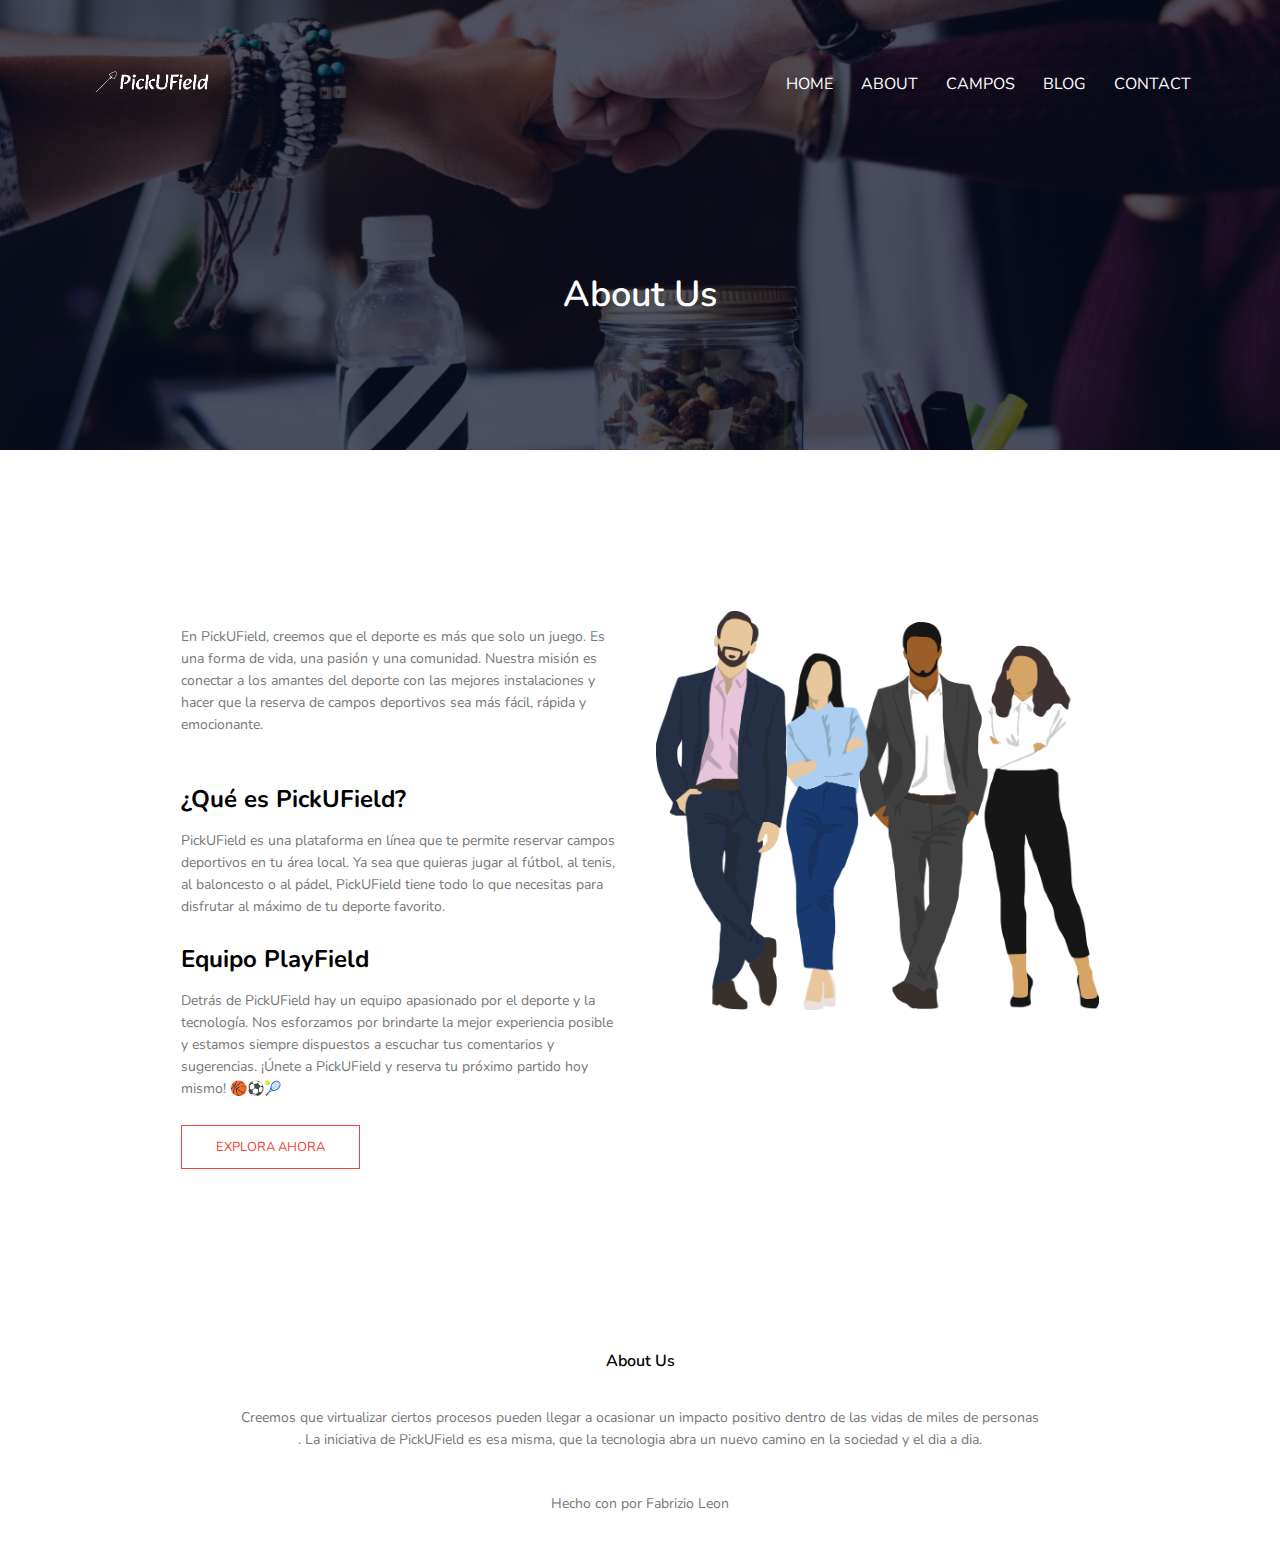
<file: about.html>
<!DOCTYPE html>
<html lang="en">
<head>
  <meta charset="UTF-8">
  <meta name="viewport" content="width=device-width, initial-scale=1.0">
  <link rel="preconnect" href="https://fonts.googleapis.com">
  <link rel="preconnect" href="https://fonts.gstatic.com" crossorigin>
  <link href="https://fonts.googleapis.com/css2?family=Roboto:ital,wght@0,100;0,300;0,400;0,500;0,700;0,900;1,100;1,300;1,400;1,500;1,700;1,900&display=swap" rel="stylesheet">
  <link rel="preconnect" href="https://fonts.googleapis.com">
  <link rel="preconnect" href="https://fonts.gstatic.com" crossorigin>
  <link href="https://fonts.googleapis.com/css2?family=Nunito:ital,wght@0,200..1000;1,200..1000&family=Roboto:ital,wght@0,100;0,300;0,400;0,500;0,700;0,900;1,100;1,300;1,400;1,500;1,700;1,900&display=swap" rel="stylesheet">
  <link rel="stylesheet" href="style.css">
  <link rel="stylesheet" href="https://cdnjs.cloudflare.com/ajax/libs/font-awesome/6.5.2/css/all.min.css" integrity="sha512-SnH5WK+bZxgPHs44uWIX+LLJAJ9/2PkPKZ5QiAj6Ta86w+fsb2TkcmfRyVX3pBnMFcV7oQPJkl9QevSCWr3W6A==" crossorigin="anonymous" referrerpolicy="no-referrer" />
  <title>About Us</title>
</head>
<body>
  <section class="sub-header">
    <nav>
      <a href="index.html"><img src="images/pickufield-high-resolution-logo-white-removebg-preview.png" alt=""></a>
      <div class="nav-links" id="navLinks">
        <i class="fa-solid fa-xmark" onclick="hideMenu()"></i>
        <ul>
          <li><a href="index.html">HOME</a></li>
          <li><a href="about.html">ABOUT</a></li>
          <li><a href="campo.html">CAMPOS</a></li>
          <li><a href="blog.html">BLOG</a></li>
          <li><a href="contact.html">CONTACT</a></li>
        </ul>
      </div>
      <i class="fa-solid fa-bars" onclick="showMenu()"></i>
    </nav>
    <h1>About Us</h1>
    
  </section>

  <!--  about us content -->
  <section class="about-us">
    <div class="row">
      <div class="about-col">
        <h1></h1>
        <p>En PickUField, creemos que el deporte es más que solo un juego. Es una forma de vida, una pasión y una comunidad. Nuestra misión es conectar a los amantes del deporte con las mejores instalaciones y hacer que la reserva de campos deportivos sea más fácil, rápida y emocionante.</p>
        <br>
        <h2>¿Qué es PickUField?</h2>
        <p>PickUField es una plataforma en línea que te permite reservar campos deportivos en tu área local. Ya sea que quieras jugar al fútbol, al tenis, al baloncesto o al pádel, PickUField tiene todo lo que necesitas para disfrutar al máximo de tu deporte favorito.</p>
        <h2>Equipo PlayField</h2>
        <p>Detrás de PickUField hay un equipo apasionado por el deporte y la tecnología. Nos esforzamos por brindarte la mejor experiencia posible y estamos siempre dispuestos a escuchar tus comentarios y sugerencias.

          ¡Únete a PickUField y reserva tu próximo partido hoy mismo! 🏀⚽🎾</p>
        <a href="" class="hero-btn red-btn">EXPLORA AHORA</a>
      </div>
      <div class="about-col">
        <img src="images/aboutus.png" alt="">
      </div>
    </div>
  </section>


  <!-- Pie de pagina -->
  <section class="footer">
    <h4>About Us</h4>
    <p>Creemos que virtualizar ciertos procesos pueden llegar a ocasionar un impacto positivo dentro de las vidas de miles de personas <br>. La iniciativa de PickUField es esa misma, que la tecnologia abra un nuevo camino en la sociedad y el dia a dia.</p>
    <div class="icons">
      <i class="fa-brands fa-facebook"></i>
      <i class="fa-brands fa-x-twitter"></i>
      <i class="fa-brands fa-instagram"></i>
      <i class="fa-brands fa-linkedin"></i>
    </div>
    <p>Hecho con <i class="fa-regular fa-heart"></i> por Fabrizio Leon  </p>
  </section>
   <!---JavaScript for Toogle Menu-->
   <script>
    var navLinks = document.getElementById("navLinks");

    function showMenu() {
      navLinks.style.right = "0";
    }
    
    function hideMenu() {
      navLinks.style.right = "-200px";
    }
  </script>
</body>
</html>
</file>
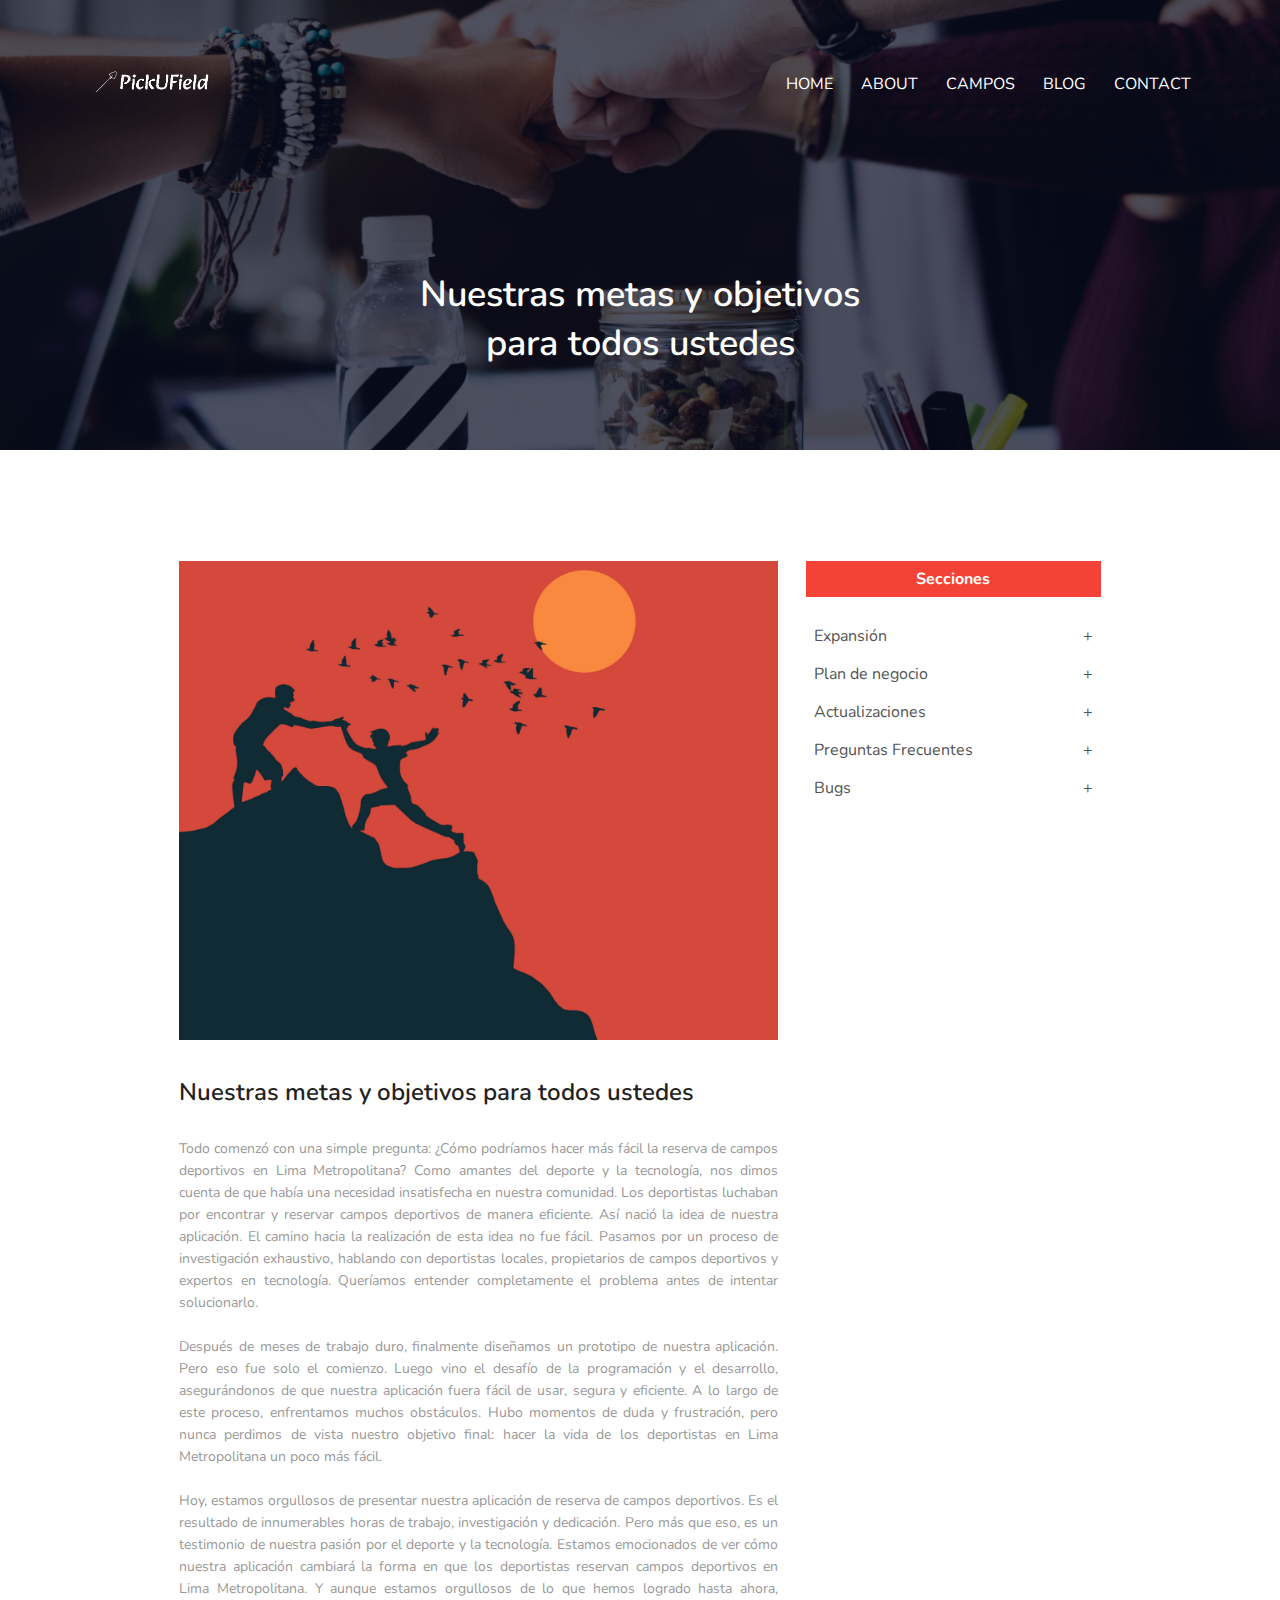
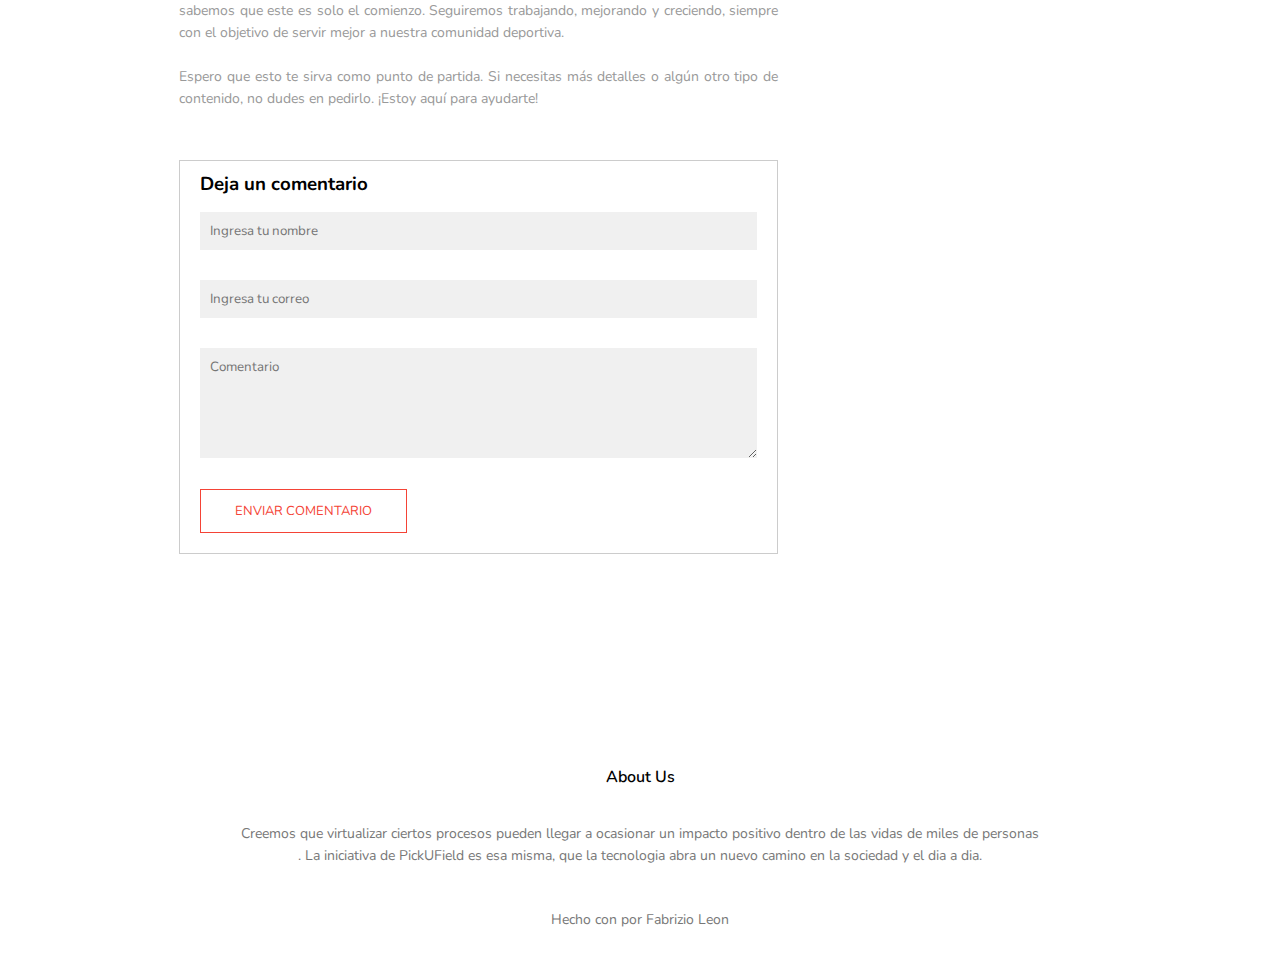
<file: blog.html>
<!DOCTYPE html>
<html lang="en">
<head>
  <meta charset="UTF-8">
  <meta name="viewport" content="width=device-width, initial-scale=1.0">
  <link rel="preconnect" href="https://fonts.googleapis.com">
  <link rel="preconnect" href="https://fonts.gstatic.com" crossorigin>
  <link href="https://fonts.googleapis.com/css2?family=Roboto:ital,wght@0,100;0,300;0,400;0,500;0,700;0,900;1,100;1,300;1,400;1,500;1,700;1,900&display=swap" rel="stylesheet">
  <link rel="preconnect" href="https://fonts.googleapis.com">
  <link rel="preconnect" href="https://fonts.gstatic.com" crossorigin>
  <link href="https://fonts.googleapis.com/css2?family=Nunito:ital,wght@0,200..1000;1,200..1000&family=Roboto:ital,wght@0,100;0,300;0,400;0,500;0,700;0,900;1,100;1,300;1,400;1,500;1,700;1,900&display=swap" rel="stylesheet">
  <link rel="stylesheet" href="style.css">
  <link rel="stylesheet" href="https://cdnjs.cloudflare.com/ajax/libs/font-awesome/6.5.2/css/all.min.css" integrity="sha512-SnH5WK+bZxgPHs44uWIX+LLJAJ9/2PkPKZ5QiAj6Ta86w+fsb2TkcmfRyVX3pBnMFcV7oQPJkl9QevSCWr3W6A==" crossorigin="anonymous" referrerpolicy="no-referrer" />
  <title>Blog</title>
</head>
<body>
  <section class="sub-header">
    <nav>
      <a href="index.html"><img src="images/pickufield-high-resolution-logo-white-removebg-preview.png" alt=""></a>
      <div class="nav-links" id="navLinks">
        <i class="fa-solid fa-xmark" onclick="hideMenu()"></i>
        <ul>
          <li><a href="index.html">HOME</a></li>
          <li><a href="about.html">ABOUT</a></li>
          <li><a href="campo.html">CAMPOS</a></li>
          <li><a href="blog.html">BLOG</a></li>
          <li><a href="contact.html">CONTACT</a></li>
        </ul>
      </div>
      <i class="fa-solid fa-bars" onclick="showMenu()"></i>
    </nav>
    <h1>Nuestras metas y objetivos<br>para todos ustedes</h1>
    
  </section>

  <!--  blog -->
  <section class="blog-content">
    <div class="row">
      <div class="blog-left">
        <img src="images/metas.jpg" alt="">
        <h2>Nuestras metas y objetivos para todos ustedes</h2>
        <p>Todo comenzó con una simple pregunta: ¿Cómo podríamos hacer más fácil la reserva de campos deportivos en Lima Metropolitana? Como amantes del deporte y la tecnología, nos dimos cuenta de que había una necesidad insatisfecha en nuestra comunidad. Los deportistas luchaban por encontrar y reservar campos deportivos de manera eficiente. Así nació la idea de nuestra aplicación. El camino hacia la realización de esta idea no fue fácil. Pasamos por un proceso de investigación exhaustivo, hablando con deportistas locales, propietarios de campos deportivos y expertos en tecnología. Queríamos entender completamente el problema antes de intentar solucionarlo.</p>
        <br>
        <p>Después de meses de trabajo duro, finalmente diseñamos un prototipo de nuestra aplicación. Pero eso fue solo el comienzo. Luego vino el desafío de la programación y el desarrollo, asegurándonos de que nuestra aplicación fuera fácil de usar, segura y eficiente. A lo largo de este proceso, enfrentamos muchos obstáculos. Hubo momentos de duda y frustración, pero nunca perdimos de vista nuestro objetivo final: hacer la vida de los deportistas en Lima Metropolitana un poco más fácil.</p>
        <br>
        <p>Hoy, estamos orgullosos de presentar nuestra aplicación de reserva de campos deportivos. Es el resultado de innumerables horas de trabajo, investigación y dedicación. Pero más que eso, es un testimonio de nuestra pasión por el deporte y la tecnología. Estamos emocionados de ver cómo nuestra aplicación cambiará la forma en que los deportistas reservan campos deportivos en Lima Metropolitana. Y aunque estamos orgullosos de lo que hemos logrado hasta ahora, sabemos que este es solo el comienzo. Seguiremos trabajando, mejorando y creciendo, siempre con el objetivo de servir mejor a nuestra comunidad deportiva.</p>
        <br>
        <p>Espero que esto te sirva como punto de partida. Si necesitas más detalles o algún otro tipo de contenido, no dudes en pedirlo. ¡Estoy aquí para ayudarte!</p>


        <div class="comment-box">
          <h3>Deja un comentario</h3>
          <form action="" class="comment-form">
            <input type="text" placeholder="Ingresa tu nombre">
            <input type="email" placeholder="Ingresa tu correo">
            <textarea rows="5" name="" id="" placeholder="Comentario"></textarea>
            <button type="submit" class="hero-btn red-btn">ENVIAR COMENTARIO</button>
          </form>
        </div>
      </div>
      <div class="blog-right">
        <h3>Secciones</h3>
        <div>
          <span>Expansión</span>
          <span>+</span>
        </div>
        <div>
          <span>Plan de negocio</span>
          <span>+</span>
        </div>
        <div>
          <span>Actualizaciones</span>
          <span>+</span>
        </div>
        <div>
          <span>Preguntas Frecuentes</span>
          <span>+</span>
        </div>
        <div>
          <span>Bugs</span>
          <span>+</span>
        </div>
      </div>
    </div>
  </section>



  <!-- Pie de pagina -->
  <section class="footer">
    <h4>About Us</h4>
    <p>Creemos que virtualizar ciertos procesos pueden llegar a ocasionar un impacto positivo dentro de las vidas de miles de personas <br>. La iniciativa de PickUField es esa misma, que la tecnologia abra un nuevo camino en la sociedad y el dia a dia.</p>
    <div class="icons">
      <i class="fa-brands fa-facebook"></i>
      <i class="fa-brands fa-x-twitter"></i>
      <i class="fa-brands fa-instagram"></i>
      <i class="fa-brands fa-linkedin"></i>
    </div>
    <p>Hecho con <i class="fa-regular fa-heart"></i> por Fabrizio Leon  </p>
  </section>
   <!---JavaScript for Toogle Menu-->
   <script>
    var navLinks = document.getElementById("navLinks");

    function showMenu() {
      navLinks.style.right = "0";
    }
    
    function hideMenu() {
      navLinks.style.right = "-200px";
    }
  </script>
</body>
</html>
</file>
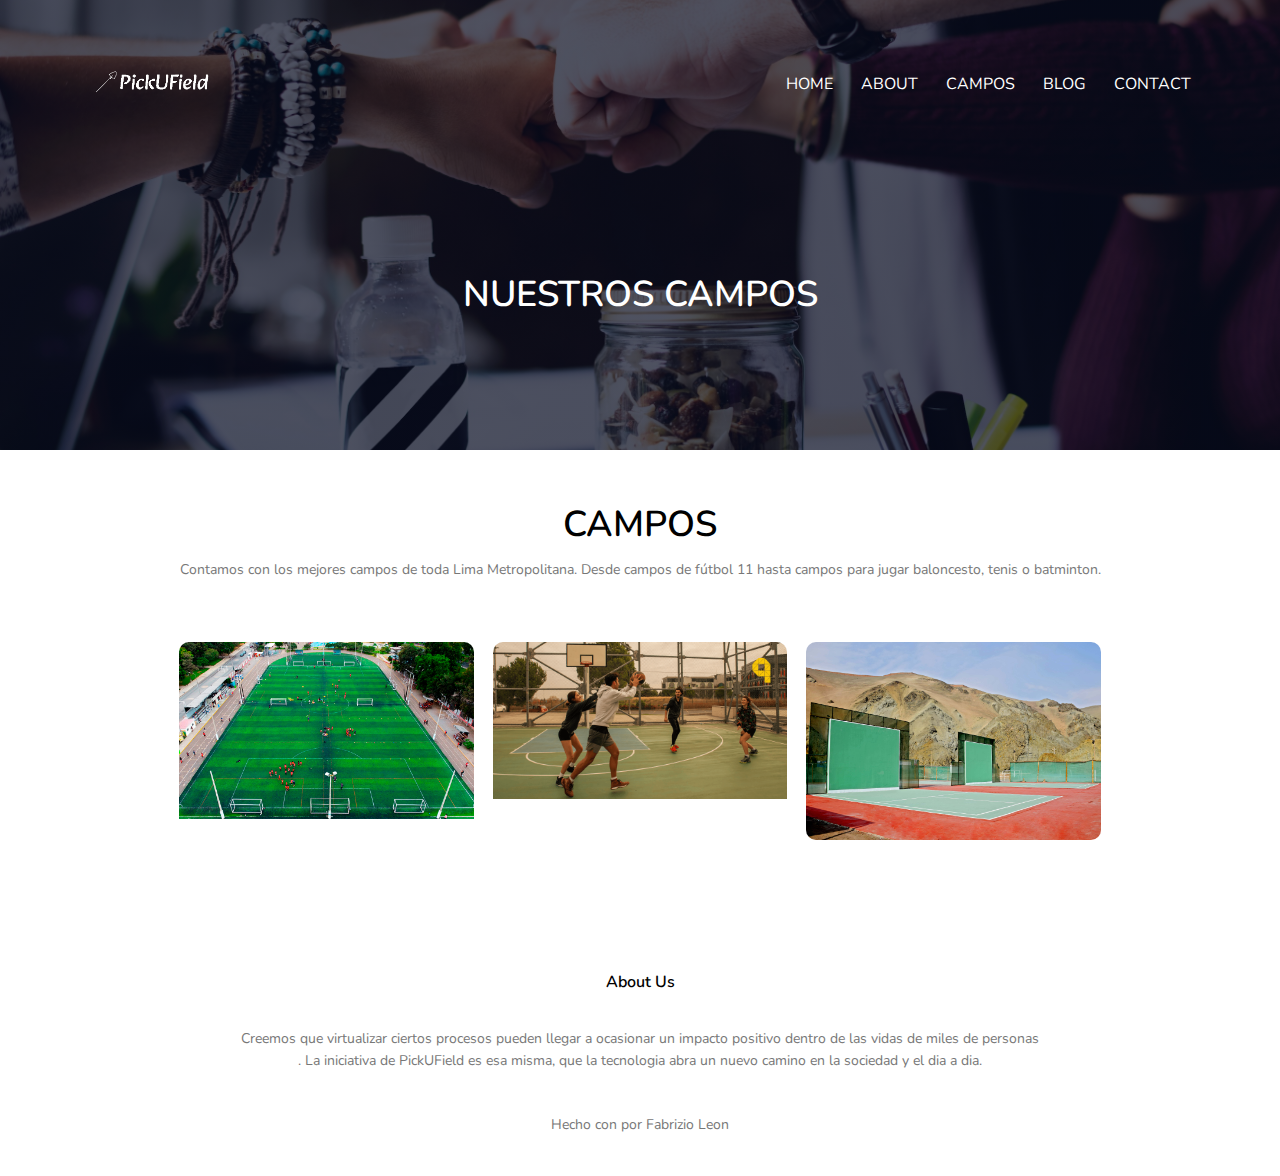
<file: campo.html>
<!DOCTYPE html>
<html lang="en">
<head>
  <meta charset="UTF-8">
  <meta name="viewport" content="width=device-width, initial-scale=1.0">
  <link rel="preconnect" href="https://fonts.googleapis.com">
  <link rel="preconnect" href="https://fonts.gstatic.com" crossorigin>
  <link href="https://fonts.googleapis.com/css2?family=Roboto:ital,wght@0,100;0,300;0,400;0,500;0,700;0,900;1,100;1,300;1,400;1,500;1,700;1,900&display=swap" rel="stylesheet">
  <link rel="preconnect" href="https://fonts.googleapis.com">
  <link rel="preconnect" href="https://fonts.gstatic.com" crossorigin>
  <link href="https://fonts.googleapis.com/css2?family=Nunito:ital,wght@0,200..1000;1,200..1000&family=Roboto:ital,wght@0,100;0,300;0,400;0,500;0,700;0,900;1,100;1,300;1,400;1,500;1,700;1,900&display=swap" rel="stylesheet">
  <link rel="stylesheet" href="style.css">
  <link rel="stylesheet" href="https://cdnjs.cloudflare.com/ajax/libs/font-awesome/6.5.2/css/all.min.css" integrity="sha512-SnH5WK+bZxgPHs44uWIX+LLJAJ9/2PkPKZ5QiAj6Ta86w+fsb2TkcmfRyVX3pBnMFcV7oQPJkl9QevSCWr3W6A==" crossorigin="anonymous" referrerpolicy="no-referrer" />
  <title>Campo</title>
</head>
<body>
  <section class="sub-header">
    <nav>
      <a href="index.html"><img src="images/pickufield-high-resolution-logo-white-removebg-preview.png" alt=""></a>
      <div class="nav-links" id="navLinks">
        <i class="fa-solid fa-xmark" onclick="hideMenu()"></i>
        <ul>
          <li><a href="index.html">HOME</a></li>
          <li><a href="about.html">ABOUT</a></li>
          <li><a href="campo.html">CAMPOS</a></li>
          <li><a href="blog.html">BLOG</a></li>
          <li><a href="contact.html">CONTACT</a></li>
        </ul>
      </div>
      <i class="fa-solid fa-bars" onclick="showMenu()"></i>
    </nav>
    <h1>NUESTROS CAMPOS</h1>
    
  </section>

  <!--  CAMPOS -->
  <section class="screenshots campo">
    <h1>CAMPOS</h1>
    <p>Contamos con los mejores campos de toda Lima Metropolitana. Desde campos de fútbol 11 hasta campos para jugar baloncesto, tenis o batminton.</p>

    <div class="row">
      <div class="screen-col">
        <img src="images/campo de martepng.png" alt="">
        <div class="layer">
          <h3>FUTBOL</h3>
        </div>
      </div>
      <div class="screen-col">
        <img src="images/campo de baloncesto.png" alt="">
        <div class="layer">
          <h3>BALONCESTO</h3>
        </div>
      </div>
      <div class="screen-col">
        <img src="images/fronton.jpg" alt="">
        <div class="layer">
          <h3>FRONTON</h3>
        </div>
      </div>
    </div>
  </section>



  <!-- Pie de pagina -->
  <section class="footer">
    <h4>About Us</h4>
    <p>Creemos que virtualizar ciertos procesos pueden llegar a ocasionar un impacto positivo dentro de las vidas de miles de personas <br>. La iniciativa de PickUField es esa misma, que la tecnologia abra un nuevo camino en la sociedad y el dia a dia.</p>
    <div class="icons">
      <i class="fa-brands fa-facebook"></i>
      <i class="fa-brands fa-x-twitter"></i>
      <i class="fa-brands fa-instagram"></i>
      <i class="fa-brands fa-linkedin"></i>
    </div>
    <p>Hecho con <i class="fa-regular fa-heart"></i> por Fabrizio Leon  </p>
  </section>
   <!---JavaScript for Toogle Menu-->
   <script>
    var navLinks = document.getElementById("navLinks");

    function showMenu() {
      navLinks.style.right = "0";
    }
    
    function hideMenu() {
      navLinks.style.right = "-200px";
    }
  </script>
</body>
</html>
</file>
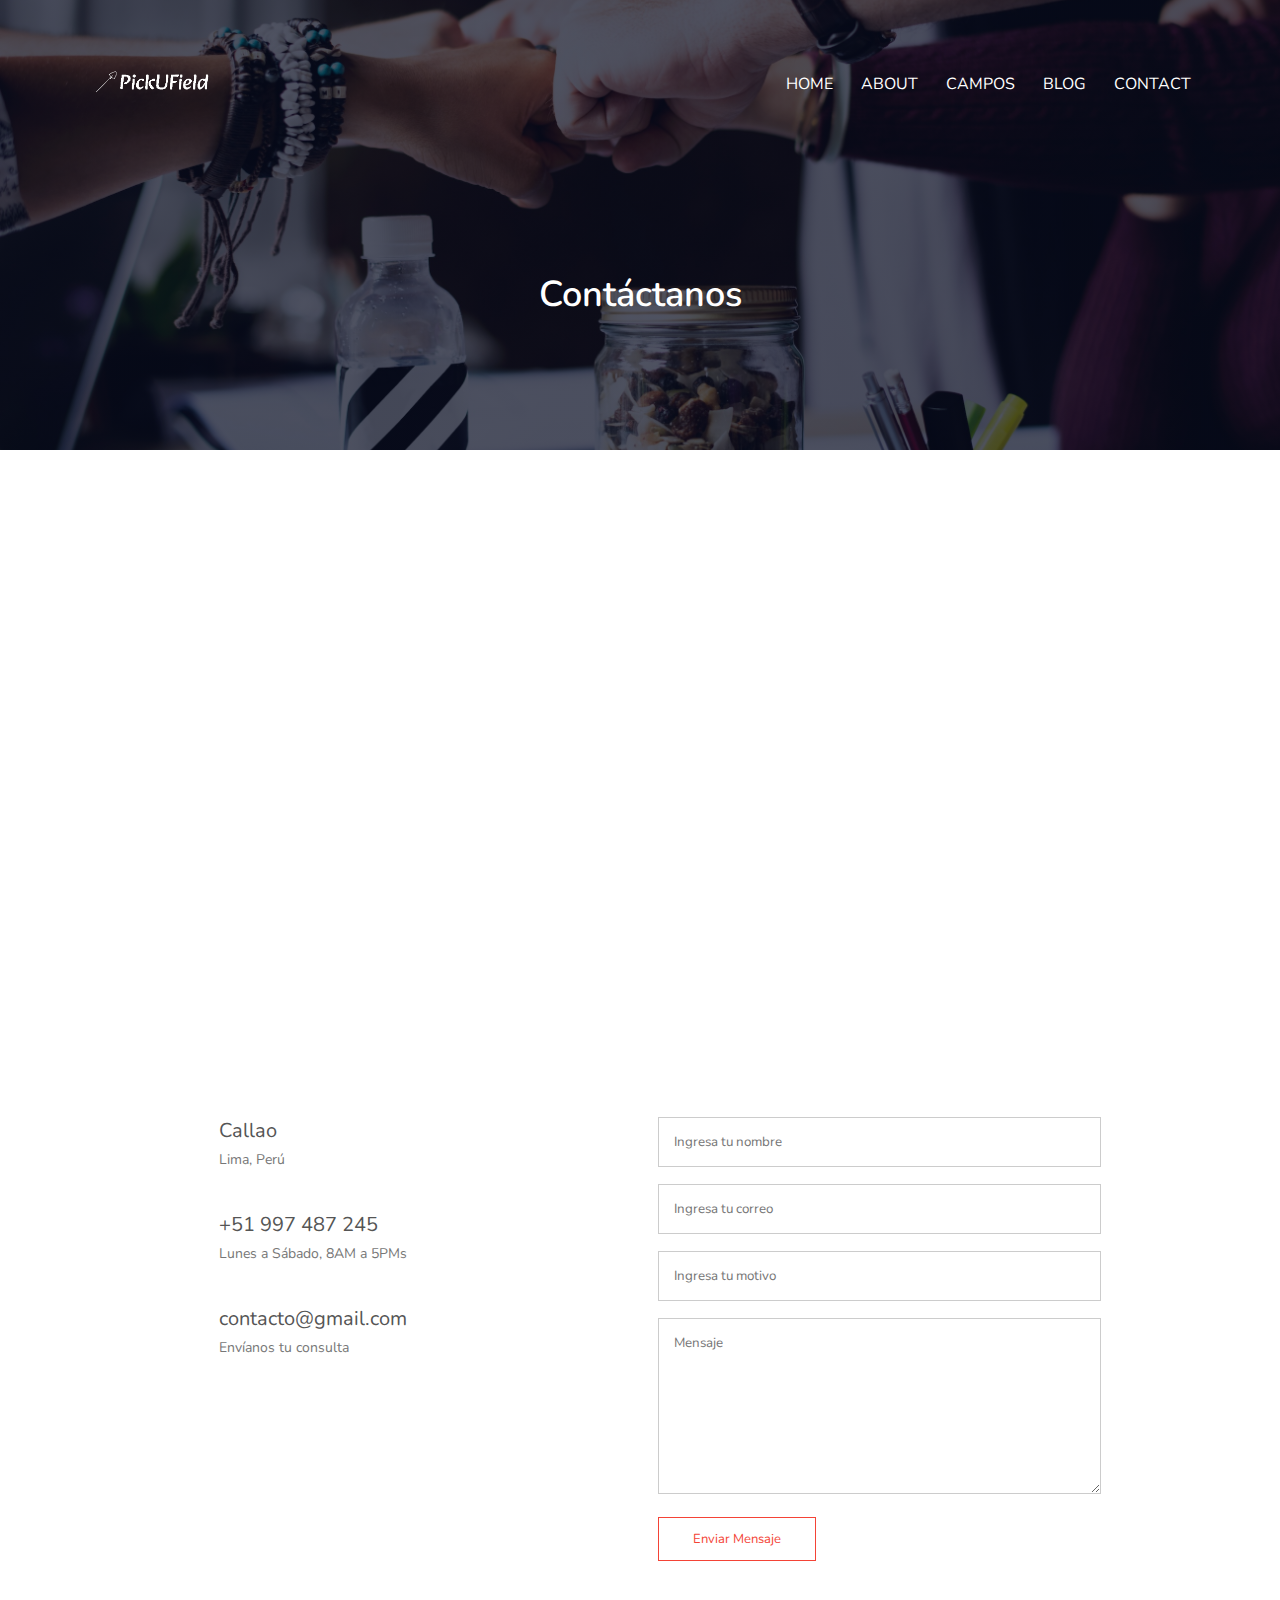
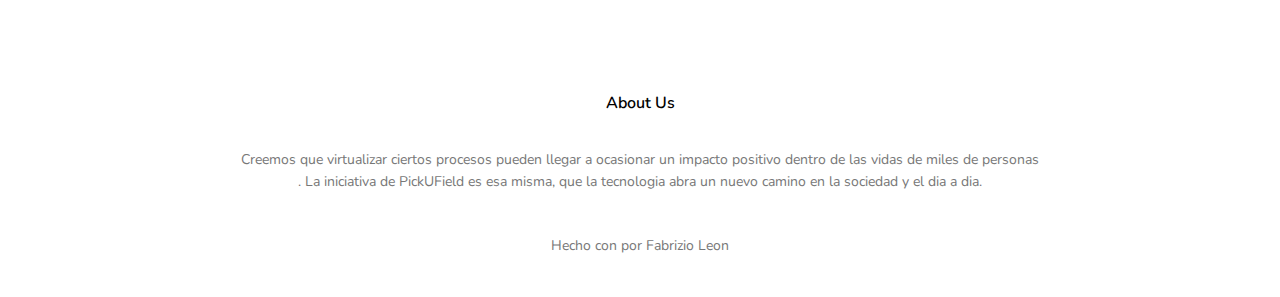
<file: contact.html>
<!DOCTYPE html>
<html lang="en">
<head>
  <meta charset="UTF-8">
  <meta name="viewport" content="width=device-width, initial-scale=1.0">
  <link rel="preconnect" href="https://fonts.googleapis.com">
  <link rel="preconnect" href="https://fonts.gstatic.com" crossorigin>
  <link href="https://fonts.googleapis.com/css2?family=Roboto:ital,wght@0,100;0,300;0,400;0,500;0,700;0,900;1,100;1,300;1,400;1,500;1,700;1,900&display=swap" rel="stylesheet">
  <link rel="preconnect" href="https://fonts.googleapis.com">
  <link rel="preconnect" href="https://fonts.gstatic.com" crossorigin>
  <link href="https://fonts.googleapis.com/css2?family=Nunito:ital,wght@0,200..1000;1,200..1000&family=Roboto:ital,wght@0,100;0,300;0,400;0,500;0,700;0,900;1,100;1,300;1,400;1,500;1,700;1,900&display=swap" rel="stylesheet">
  <link rel="stylesheet" href="style.css">
  <link rel="stylesheet" href="https://cdnjs.cloudflare.com/ajax/libs/font-awesome/6.5.2/css/all.min.css" integrity="sha512-SnH5WK+bZxgPHs44uWIX+LLJAJ9/2PkPKZ5QiAj6Ta86w+fsb2TkcmfRyVX3pBnMFcV7oQPJkl9QevSCWr3W6A==" crossorigin="anonymous" referrerpolicy="no-referrer" />
  <title>Contáctanos</title>
</head>
<body>
  <section class="sub-header">
    <nav>
      <a href="index.html"><img src="images/pickufield-high-resolution-logo-white-removebg-preview.png" alt=""></a>
      <div class="nav-links" id="navLinks">
        <i class="fa-solid fa-xmark" onclick="hideMenu()"></i>
        <ul>
          <li><a href="index.html">HOME</a></li>
          <li><a href="about.html">ABOUT</a></li>
          <li><a href="campo.html">CAMPOS</a></li>
          <li><a href="blog.html">BLOG</a></li>
          <li><a href="contact.html">CONTACT</a></li>
        </ul>
      </div>
      <i class="fa-solid fa-bars" onclick="showMenu()"></i>
    </nav>
    <h1>Contáctanos</h1>
  </section>

  <!--  contact -->
  <section class="location">
    <iframe src="https://www.google.com/maps/embed?pb=!1m14!1m12!1m3!1d15605.07131183765!2d-76.9817491675049!3d-12.093808310028656!2m3!1f0!2f0!3f0!3m2!1i1024!2i768!4f13.1!5e0!3m2!1ses-419!2spe!4v1716420338970!5m2!1ses-419!2spe" width="600" height="450" style="border:0;" allowfullscreen="" loading="lazy" referrerpolicy="no-referrer-when-downgrade"></iframe>
  </section>

  <section class="contact-us">
    <div class="row">
      <div class="contact-col">
        <div>
          <i class="fa-solid fa-home"></i>
          <span>
            <h5>Callao </h5>
            <p>Lima, Perú</p>
          </span>
        </div>
        <div>
          <i class="fa-solid fa-phone"></i>
          <span>
            <h5>+51 997 487 245</h5>
            <p>Lunes a Sábado, 8AM a 5PMs</p>
          </span>
        </div>
        <div>
          <i class="fa-solid fa-envelope"></i>
          <span>
            <h5>contacto@gmail.com</h5>
            <p>Envíanos tu consulta </p>
          </span>
        </div>
      </div>
      <div class="contact-col">
        <form action="form-handler.php" method="post">
          <input type="text" name="name" placeholder="Ingresa tu nombre" required>
          <input type="email" name="email" placeholder="Ingresa tu correo" required>
          <input type="text" name="subject" placeholder="Ingresa tu motivo" required>
          <textarea rows="8" name="message" placeholder="Mensaje" required></textarea>
          <button type="submit" class="hero-btn red-btn">Enviar Mensaje</button>

        </form>
      </div>
    </div>
  </section>


  <!-- Pie de pagina -->
  <section class="footer">
    <h4>About Us</h4>
    <p>Creemos que virtualizar ciertos procesos pueden llegar a ocasionar un impacto positivo dentro de las vidas de miles de personas <br>. La iniciativa de PickUField es esa misma, que la tecnologia abra un nuevo camino en la sociedad y el dia a dia.</p>
    <div class="icons">
      <i class="fa-brands fa-facebook"></i>
      <i class="fa-brands fa-x-twitter"></i>
      <i class="fa-brands fa-instagram"></i>
      <i class="fa-brands fa-linkedin"></i>
    </div>
    <p>Hecho con <i class="fa-regular fa-heart"></i> por Fabrizio Leon  </p>
  </section>
   <!---JavaScript for Toogle Menu-->
   <script>
    var navLinks = document.getElementById("navLinks");

    function showMenu() {
      navLinks.style.right = "0";
    }
    
    function hideMenu() {
      navLinks.style.right = "-200px";
    }
  </script>
</body>
</html>
</file>
<file: style.css>
*{
  margin: 0;
  padding: 0;
  font-family: "Nunito", sans-serif;
}

.header{
  min-height: 100vh;
  width: 100%;
  background-image: linear-gradient(rgba(4,9,30,0.7),rgba(4,9,30,0.7)),url(images/banner.png);
  background-position: center;
  background-size: cover;
  position: relative; 
}
nav{
  display: flex;
  padding: 2% 6%;
  justify-content: space-between;
  align-items: center;
}
nav img{
  width: 150px;
}
.nav-links{
  flex: 1;
  text-align: right;
}
.nav-links ul li{
  list-style: none;
  display: inline-block;
  padding: 8px 12px;
  position: relative;
}
.nav-links ul li a{
  color: rgb(255,255,255);
  text-decoration: none;
}

.nav-links ul li::after{
  content: '';
  width: 0%;
  height: 2px;
  background: orange;
  display: block;
  margin: auto;
  transition: .5s;
}
.nav-links ul li:hover::after{
  width: 100%;
}

/*TITLE DIV*/
.text-box{
  width: 90%;
  color: white;
  position: absolute;
  top: 50%;
  left: 50%;
  transform: translate(-50%,-50%);
  text-align: center;
}
.text-box h1{
  font-size: 62px;
}
.text-box p{
  margin: 10px 0 40px;
  font-size: 14px;
  color: white;
}
.hero-btn{
  display: inline-block;
  text-decoration: none;
  color: white;
  border: 1px solid white;
  padding: 12px 34px;
  font-size: 13px;
  background: transparent;
  position: relative;
  cursor: pointer;
}
.hero-btn:hover{
  border: 1px solid rgb(209, 156, 57);
  background: rgb(209, 156, 57);
  transition: 1s;
}

nav .fa-solid{
  display: none;
}

@media(max-width: 700px){
  html, body {overflow-x: hidden;}
  .text-box h1{
    font-size: 20px;
  }
  .nav-links ul li{
    display: block;
  }
  .nav-links{
    position: fixed;
    background: rgb(209, 156, 57);
    height: 100vh;
    width: 200px;
    top: 0;
    right: -200px;
    text-align: left;
    z-index: 2;
    transition: 1s;
  }
  nav .fa-solid{
    display: block;
    color: white;
    margin: 10px;
    font-size: 22px;
    cursor: pointer;
  }
  .nav-links ul{
    padding: 30px;
  }
}

/*---- miembros ---*/
.miembro{
  width: 80%;
  margin: auto;
  text-align: center;
  padding-top: 100px;
}
h1{
  font-size: 36px;
  font-weight: 600;
}
p{
  color: #777;
  font-size: 14px;
  line-height: 22px;
  padding: 10px;
}
.row{
  margin: 5%;
  display: flex;
  justify-content: space-between;
}
.miembro-col{
  flex-basis: 31%;
  background: white;
  border-radius: 10px;
  margin-bottom: 5%;
  padding: 20px 12px;
  box-sizing: border-box;
  transition: 0.5s;
}
.miembro-col i{
  text-align: center;
  font-weight: 600;
  margin: 10px 0;
  font-size: 36px;
}
.miembro-col:hover{
  box-shadow: 0 0 20px 0px rgba(0,0,0,0.2);
}

@media(max-width: 700px){
  .row{
    flex-direction: column;
  }
}

/* -- -- --- Screenshots --------*/
.screenshots{
  width: 80%;
  margin: auto;
  text-align: center;
  padding-top: 50px;
}
.screen-col{
  flex-basis: 32%;
  border-radius: 10px;
  margin-bottom: 30px;
  position: relative;
  overflow: hidden;
}
.screen-col img{
  width: 100%;
  display: block;
}
.layer{
  background: transparent;
  height: 100%;
  width: 100%;
  position: absolute;
  top: 0;
  left: 0;
  transition: 0.5s;
}
.layer:hover{
  background: rgba(226,0,0,0.7);
}
.layer h3{
  width: 100%;
  font-weight: 500;
  color: white;
  font-size: 26px;
  bottom: 0;
  left: 50%;
  transform: translateX(-50%);
  position: absolute;
  opacity: 0;
  transition: 0.5s;
}
.layer:hover h3{
  bottom: 49%;
  opacity: 1;
}

/* -- -- --- facilities --------*/
.facilities{
  width: 80%;
  margin: auto;
  text-align: center;
  padding-top: 100px;
}
.facilities-col{
  flex-basis: 31%;
  border-radius: 10px;
  margin-bottom: 5%;
  text-align: left;
}
.facilities-col img{
  width: 100%;
  border-radius: 10px;
}
.facilities-col p{
  padding: 0;
  text-align: justify;
}
.facilities-col h3{
  margin-top: 16px;
  margin-bottom: 15px;
  text-align: left;
}
/*.confianza-img{
  height: 166.797px;
}*/

/*testimoios*/
.testimonios{
  width: 80%;
  margin: auto;
  padding-top: 100px;
  text-align: center;
}
.testimonio-col{
  flex-basis: 44%;
  border-radius: 10px;
  margin-bottom: 5%;
  text-align: left;
  background: #fff3f3;
  padding: 25px;
  cursor: pointer;
  display: flex;
}
.testimonio-col img{
  height: 40px;
  width: 40px;
  margin-left: 5px;
  margin-right: 30px;
  border-radius: 50%;
  object-fit: fill;
}
.testimonio-col p{
  padding: 0;
  text-align: justify;
}
.testimonio-col h3{
  margin-top: 15px;
  text-align: left;
}
.testimonio-col .fa-star,
.fa-star-half-stroke{
  color: #f44336;
}
@media(max-width: 700px){
  .testimonio-col img{
    margin-left: 0px;
    margin-right: 15px;
   
  }
}

/* call to action*/
.cta{
  margin: 100px auto;
  width: 80%;
  background-image: linear-gradient(rgba(0,0,0,0.7), rgba(0,0,0,0.7)),url(images/call.jpg);
  background-position: center;
  background-size: cover;
  border-radius: 10px;
  text-align: center;
  padding: 100px 0;
}
.cta h1{
  color: white;
  margin-bottom: 40px;

}

@media(max-width: 700px){
  .cta h1{
    font-size: 24px;
  }
}



/* footer*/
.footer{
  width: 100%;
  text-align: center;
  padding: 30px 0;

}
.footer h4{
  margin-bottom: 25px;
  margin-top: 20px;
  font-weight: 600;
}
.icons .fa-brands{
  color: #f44336;
  margin: 0 13px;
  cursor: pointer;
  padding: 18px 0;
}
.fa-heart{
  color: #f44336;
}


/* about us page*/

.sub-header{
  height: 50vh;
  width: 100%;
  background-image: linear-gradient(rgba(4,9,30,0.7), rgba(4,9,30,0.7)),url(images/call.jpg);
  background-position: center;
  background-size: cover;
  text-align: center;
  color: white;
}
.sub-header h1{
  margin-top: 100px;
}
.about-us{
  width: 80%;
  margin: auto;
  padding-top: 80px;
  padding-bottom: 50px;

}
.about-col{
  flex-basis: 48%;
  padding: 30px 2px;
}
.about-col img{
  align-items: center;
  justify-content: center;
  width: 100%;
}
.about-col h1{
  padding-top: 0;
}
.about-col p {
  padding: 15px 0 25px;
}
.red-btn{
  border: 1px solid #f44336;
  background: transparent;
  color: #f44336;
}

.red-btn:hover{
  color:  white;
}

/*--------- blog-content ----------*/
.blog-content{
  width: 80%;
  margin: auto;
  padding: 60px 0;
}

.blog-left{
  flex-basis: 65%;
}
.blog-left img{
  width: 100%;
}
.blog-left h2{
  color: #222;
  font-weight: 600;
  margin: 30px 0;
}
.blog-left p{
  color: #999;
  padding: 0;
  text-align: justify;
}
.blog-right{
  flex-basis: 32%;
}
.blog-right h3{
  background: #f44336;
  color: white;
  padding: 7px 0;
  font-size: 16px;
  margin-bottom: 20px;
  align-items: center;
  text-align: center;
}
.blog-right  div{
  display: flex;
  align-items: center;
  justify-content: space-between;
  color: #555;
  padding: 8px;
  box-sizing: border-box;
}
.comment-box{
  border: 1PX solid #ccc;
  margin: 50px 0;
  padding: 10px 20px;
}
.comment-box h3{
  text-align: left;
}
.comment-form input, .comment-form textarea{
  width: 100%;
  padding: 10px;
  margin: 15px 0;
  box-sizing: border-box;
  border: none;
  outline: none;
  background: #f0f0f0;
}
.comment-form  button{
  margin: 10px 0;
}

@media(max-width: 700px){
  .sub-header h1{
    font-size: 24px;
  }
}
/* -------------- contact us page-------------*/
.location{
  width: 80%;
  margin: auto;
  padding: 80px 0;
}
.location iframe{
  width: 100%;
}
.contact-us{
  width: 80%;
  margin: auto;
}
.contact-col{
  flex-basis: 48%;
  margin-bottom: 30px;

}
.contact-col div{
  display: flex;
  align-items: center;
  margin-bottom: 40px;
}
.contact-col div .fa-solid{
  font-size: 28px;
  color: #f44336;
  margin: 10px;
  margin-right: 30px;
}
.contact-col div p{
  padding: 0;
}
.contact-col div h5{
  font-size: 20px;
  margin-bottom: 5px;
  color: #555;
  font-weight: 400;
}
.contact-col input, .contact-col textarea{
  width: 100%;
  padding: 15px;
  margin-bottom: 17px;
  outline: none;
  border: 1px solid #ccc;
  box-sizing: border-box;
}
</file>
